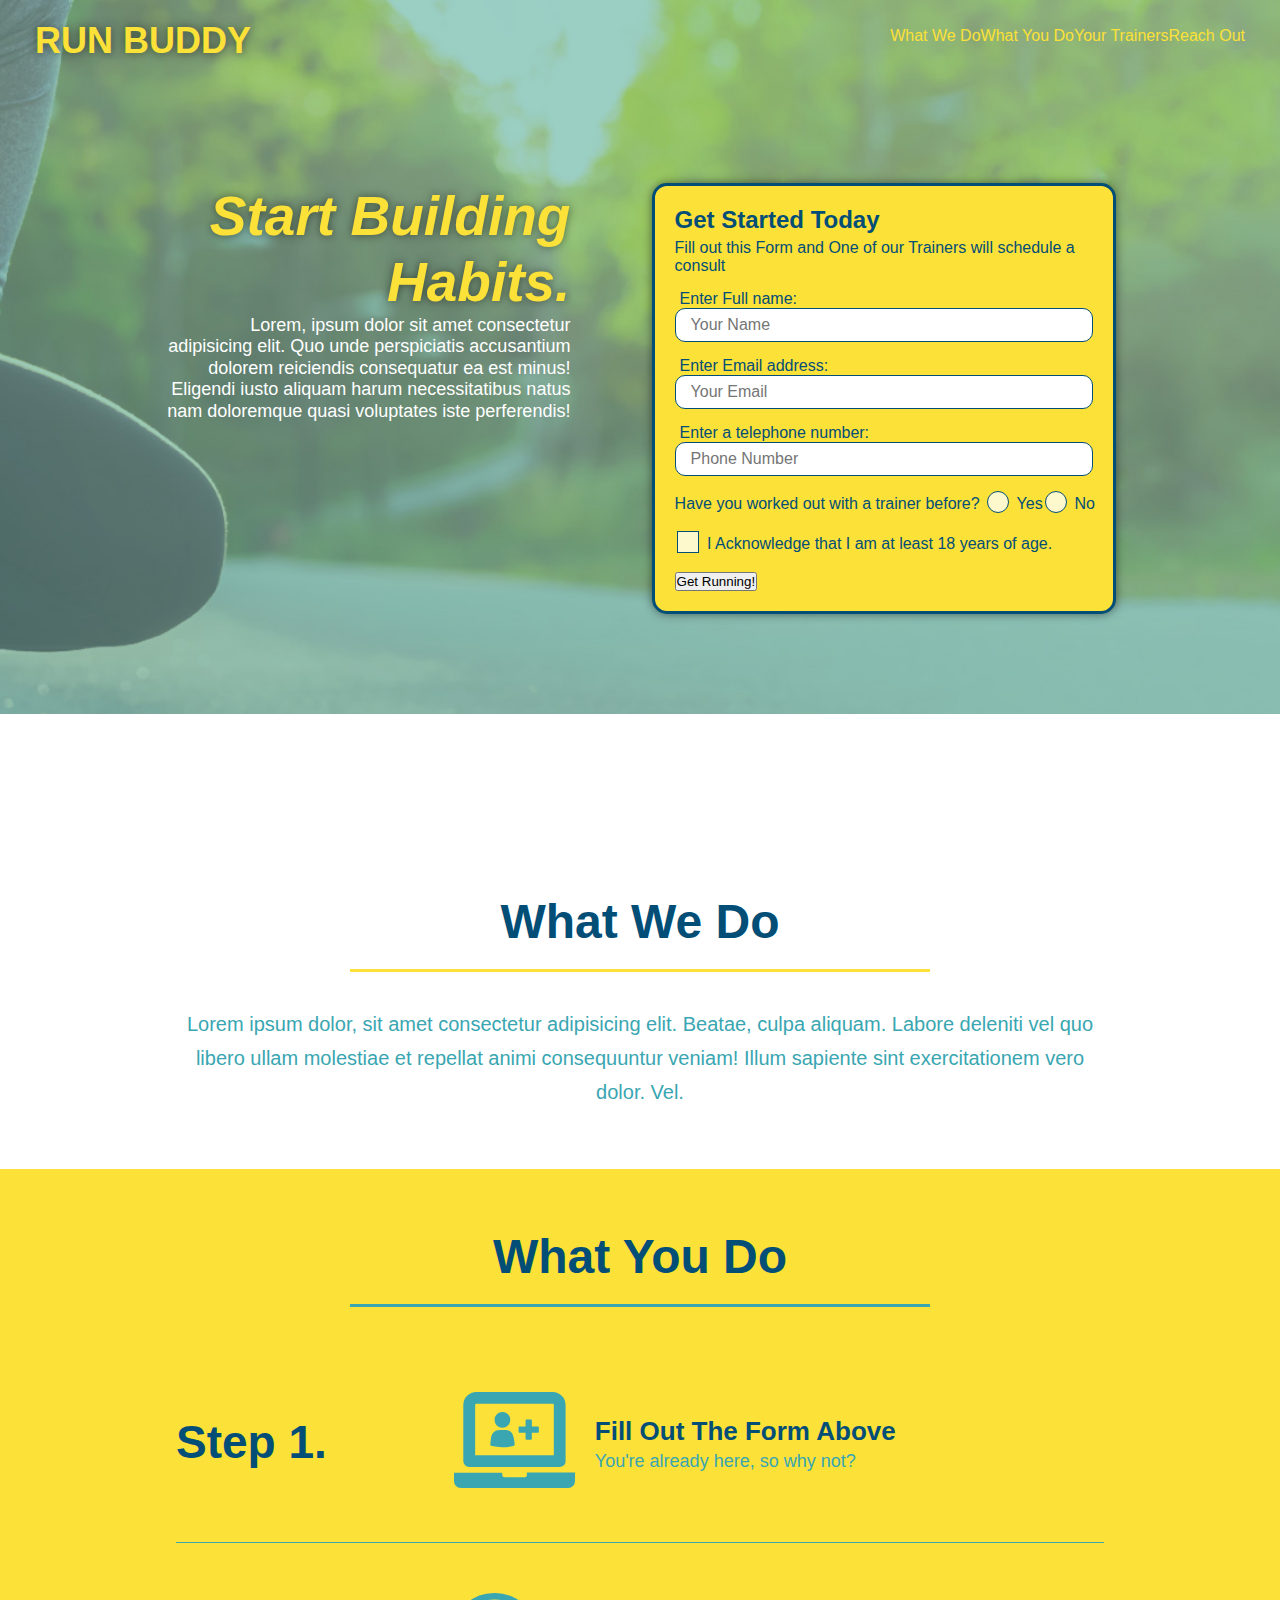
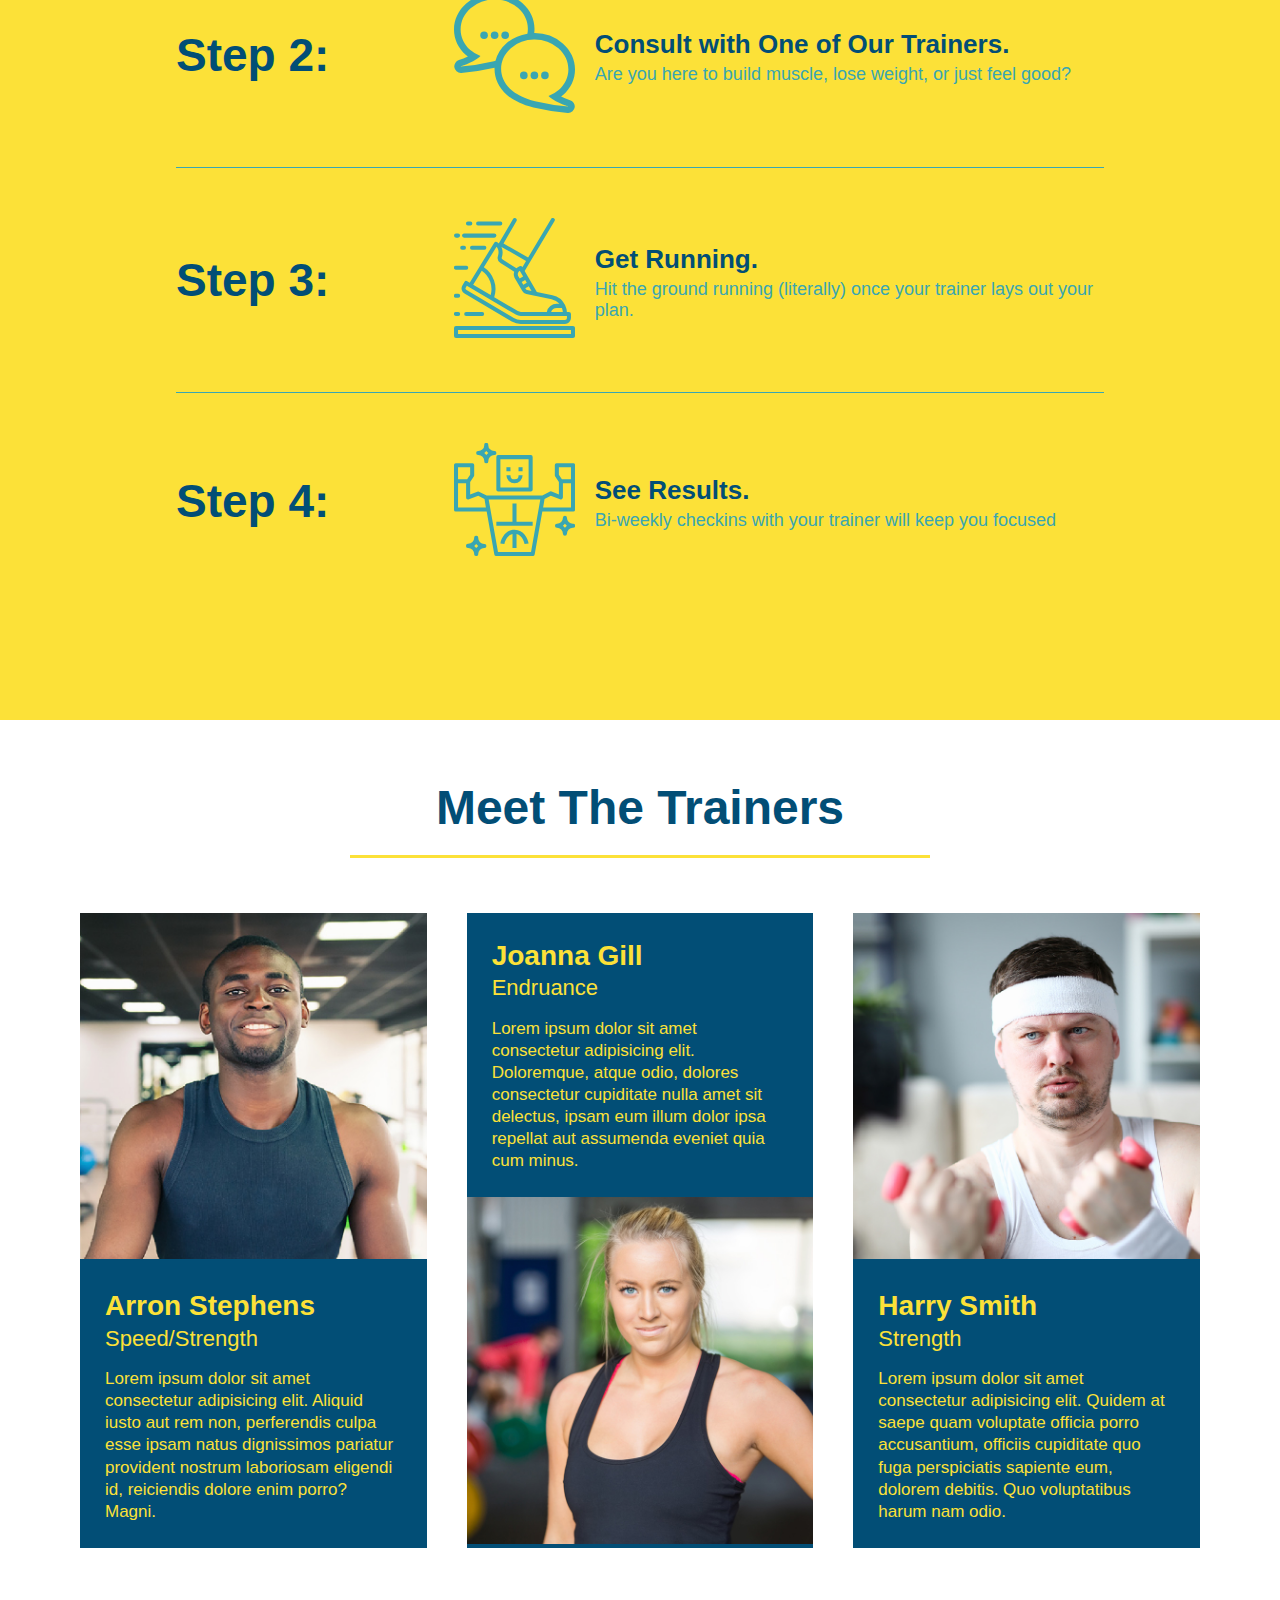
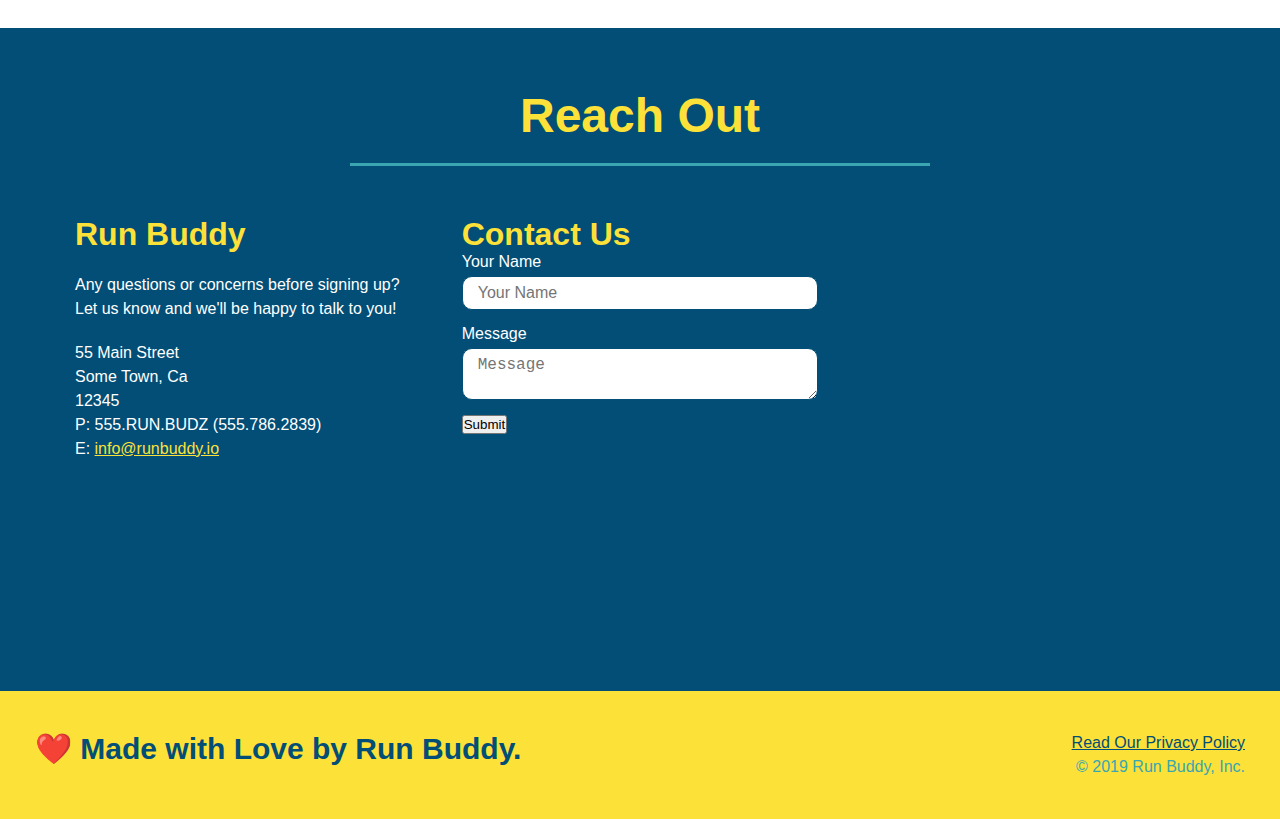
<file: index.html>
<!DOCTYPE html>
<html lang="en">
    <head>
        <meta name="viewport" content="width=device-width, initial-scale=1.0" />
        <meta charset="UTF-8" />
        <link rel="stylesheet" href="./assets/css/style.css" />
        <title>Run Buddy</title>
    </head>
    <body>
    
<!-- navigation -->
    <header>
        <h1>
            <a href="./index.html">RUN BUDDY</a>
        </h1>
        <nav>
        <!-- Unordered list element -->
            <ul>
            <!-- List item element -->
                <li>
                <!-- Anchor element -->
                    <a href="#what-we-do">What We Do</a>
                </li>
                <li>
                    <a href="#what-you-do">What You Do</a>
                </li>
                <li>
                    <a href="#your-trainers">Your Trainers</a>
                </li>
                <li>
                    <a href="#reach-out">Reach Out</a>
                </li>
            </ul>
        </nav>
    </header>

<section class="hero">
    <div class="hero-cta">
        <h2>Start Building Habits.</h2>
        <p>
            Lorem, ipsum dolor sit amet consectetur adipisicing elit. Quo unde perspiciatis accusantium dolorem reiciendis consequatur ea est minus! Eligendi iusto aliquam harum necessitatibus natus nam doloremque quasi voluptates iste perferendis!
        </p>
    </div>
    <div class="hero-form">
        <h3>Get Started Today</h3>
        <p>Fill out this Form and One of our Trainers will schedule a consult</p>
    <!-- Add Form Element -->
        <form>
            <label for="name">Enter Full name:</label>
            <input type="text" placeholder="Your Name" name="name" id="name" class="form-input" />
            <label for="email">Enter Email address:</label>
            <input type="text" placeholder="Your Email" name="email" id="email" class="form-input" />
            <label for="phone">Enter a telephone number:</label>
            <input type="text" placeholder="Phone Number" name="phone" id="phone" class="form-input" />
        <p>
            Have you worked out with a trainer before?
            <span class="radio-wrapper"> 
                <input type="radio" name="trainer-confirm" id="trainer-yes" />
                <label for="trainer-yes">Yes</label>
            </span>
            <span class="radio-wrapper">
                <input type="radio" name="trainer-confirm" id="trainer-no" />
                <label for="trainer-no">No</label>
            </span>
        </p>

        <p>
            <span class="checkbox-wrapper">
                <input type="checkbox" name="age-confirm" id="checkbox" />
                <label for="checkbox">
                    I Acknowledge that I am at least 18 years of age.
                </label>
            </span>
        </p>
            <button type="submit">
                Get Running!
            </button>
        </form>
    </div>
</section>

<!-- hero/jumbrotron -->
<section>
</section>
<!-- "what we do" section -->
<section id="what-we-do" class="intro">
<div class="flex-row">    
    <h2 class="section-title primary-border">What We Do
    </h2>
</div>
<div class="flex-row">    
    <p>
        Lorem ipsum dolor, sit amet consectetur adipisicing elit. Beatae, culpa aliquam. Labore deleniti vel quo libero ullam molestiae et repellat animi consequuntur veniam! Illum sapiente sint exercitationem vero dolor. Vel.
    </p>
</div>
</section>

<!-- "what you do" section -->
<section id="what-you-do" class="steps">
<div class="flex-row">
    <h2 class="section-title secondary-border">What You Do  
    </h2>
</div>
    <div class="step">
        <h3>Step 1.</h3>
        <div class="step-info">
            <div class="step-img">
            <img src="./assets/images/step-1.svg" alt="" />
            </div>
            <div class="step-text">
                <h4>Fill Out The Form Above</h4>
                <p>You're already here, so why not?</p>
            </div>
        </div>
    </div>

    <div class="step">
        <h3>Step 2:</h3>
        <div class="step-info">
            <div class="step-img">
            <img src="./assets/images/step-2.svg" alt="" />
            </div>
            <div class="step-text">
                <h4>Consult with One of Our Trainers.</h4>
                <p>Are you here to build muscle, lose weight, or just feel good?</p>
            </div>
        </div>
    </div>

    <div class="step">
        <h3>Step 3:</h3>
        <div class="step-info">
            <div class="step-img">    
            <img src="./assets/images/step-3.svg" alt="" />
            </div>
            <div class="step-text">
                <h4>Get Running.</h4> 
                <p>Hit the ground running (literally) once your trainer lays out your plan.</p>
            </div>    
        </div>
    </div>
    <div class="step">
        <h3>Step 4:</h3>
        <div class="step-info">
            <div class="step-img">
            <img src="./assets/images/step-4.svg" alt="" />
            </div>
            <div class="step-text">
            <h4>See Results.</h4> 
            <p>Bi-weekly checkins with your trainer will keep you focused</p>
            </div>   
        </div>
    </div>
</section>

<!-- "meet the trainers" section -->
<section id="your-trainers">
<div class="flex-row">
    <h2 class="section-title primary-border">Meet The Trainers
    </h2>
</div>

<div class="trainers">
<article class="trainer">    
    <img src="./assets/images/trainer-1.jpg" alt="arron Stephens in his workout clothes, ready to pump iron" />
    <div class="trainer-bio">
        <h3 class="trainer-name">Arron Stephens</h3>
        <h4 class="trainer-role">Speed/Strength</h4>
        <p>
            Lorem ipsum dolor sit amet consectetur adipisicing elit. Aliquid iusto aut rem non, perferendis culpa esse ipsam natus dignissimos pariatur provident nostrum laboriosam eligendi id, reiciendis dolore enim porro? Magni.
        </p>
    </div>
</article>

<!-- Second Trainer -->
<article class="trainer">
    <div class="trainer-bio">
        <h3 class="trainer-name">Joanna Gill</h3>
        <h4 class="trainer-role">Endruance</h4>
        <p>
            Lorem ipsum dolor sit amet consectetur adipisicing elit. Doloremque, atque odio, dolores consectetur cupiditate nulla amet sit delectus, ipsam eum illum dolor ipsa repellat aut assumenda eveniet quia cum minus.
        </p>
    </div>
    <img src="./assets/images/trainer-2.jpg" alt="Joanna Gill Cooling off" />
</article>

<article class="trainer">
    <img src="./assets/images/trainer-3.jpg" alt="Harry Smith wearing a headband and lifting weights" />
    <div class="trainer-bio">
        <h3>Harry Smith</h3>
        <h4>Strength</h4>
        <p>
            Lorem ipsum dolor sit amet consectetur adipisicing elit. Quidem at saepe quam voluptate officia porro accusantium, officiis cupiditate quo fuga perspiciatis sapiente eum, dolorem debitis. Quo voluptatibus harum nam odio.
        </p>
    </div>
</div>
</article>
</section>

<!-- "reach out" section -->
<section id="reach-out" class="contact">
<div class="flex-row">    
    <h2 class="section-title secondary-border">Reach Out
    </h2>
</div>
    <div class="contact-info">
        <div>
            <h3>Run Buddy</h3>
            <p>
                Any questions or concerns before signing up?
                <br />
                Let us know and we'll be happy to talk to you!
            </p>
            <address>
                55 Main Street <br/>
                Some Town, Ca <br/>
                12345 <br />
                P: 555.RUN.BUDZ (555.786.2839)<br/>
                E: <a href="mailto:info@runbuddy.io">info@runbuddy.io</a>
            </address>
        </div>

        <div class="contact-form">
            <h3>Contact Us</h3>
            <form>
                <label for="contact-name">Your Name</label>
                <input type="text" id="contact-name" placeholder="Your Name" />
                <label for="contact-message">Message</label>
                <textarea id="contact-message" placeholder="Message"></textarea>
                <button type="submit">Submit</button>
            </form>
        </div>    
            <iframe 
            src="https://www.google.com/maps/embed?pb=!1m18!1m12!1m3!1d3146.010771190791!2d-120.42504448474334!3d37.9535344797272!2m3!1f0!2f0!3f0!3m2!1i1024!2i768!4f13.1!3m3!1m2!1s0x8090c46e315aaf1b%3A0xb32d2fcd2023b726!2sMain%20St%2C%20Jamestown%2C%20CA%2095327!5e0!3m2!1sen!2sus!4v1654111112481!5m2!1sen!2sus" width="600" height="450" style="border:0;" allowfullscreen="" loading="lazy" referrerpolicy="no-referrer-when-downgrade"
            style="border:0;"
            allowfullscreen=""
            loading="lazy">
            </iframe> 
    </div>
</section>

<!-- footer -->
<footer>
    <h2>❤️ Made with Love by Run Buddy.</h2>

    <div>
        <a href="#">Read Our Privacy Policy</a><br />
        &copy; 2019 Run Buddy, Inc. 

    </div>
</footer>

    
    </body>
    
</html>
</file>
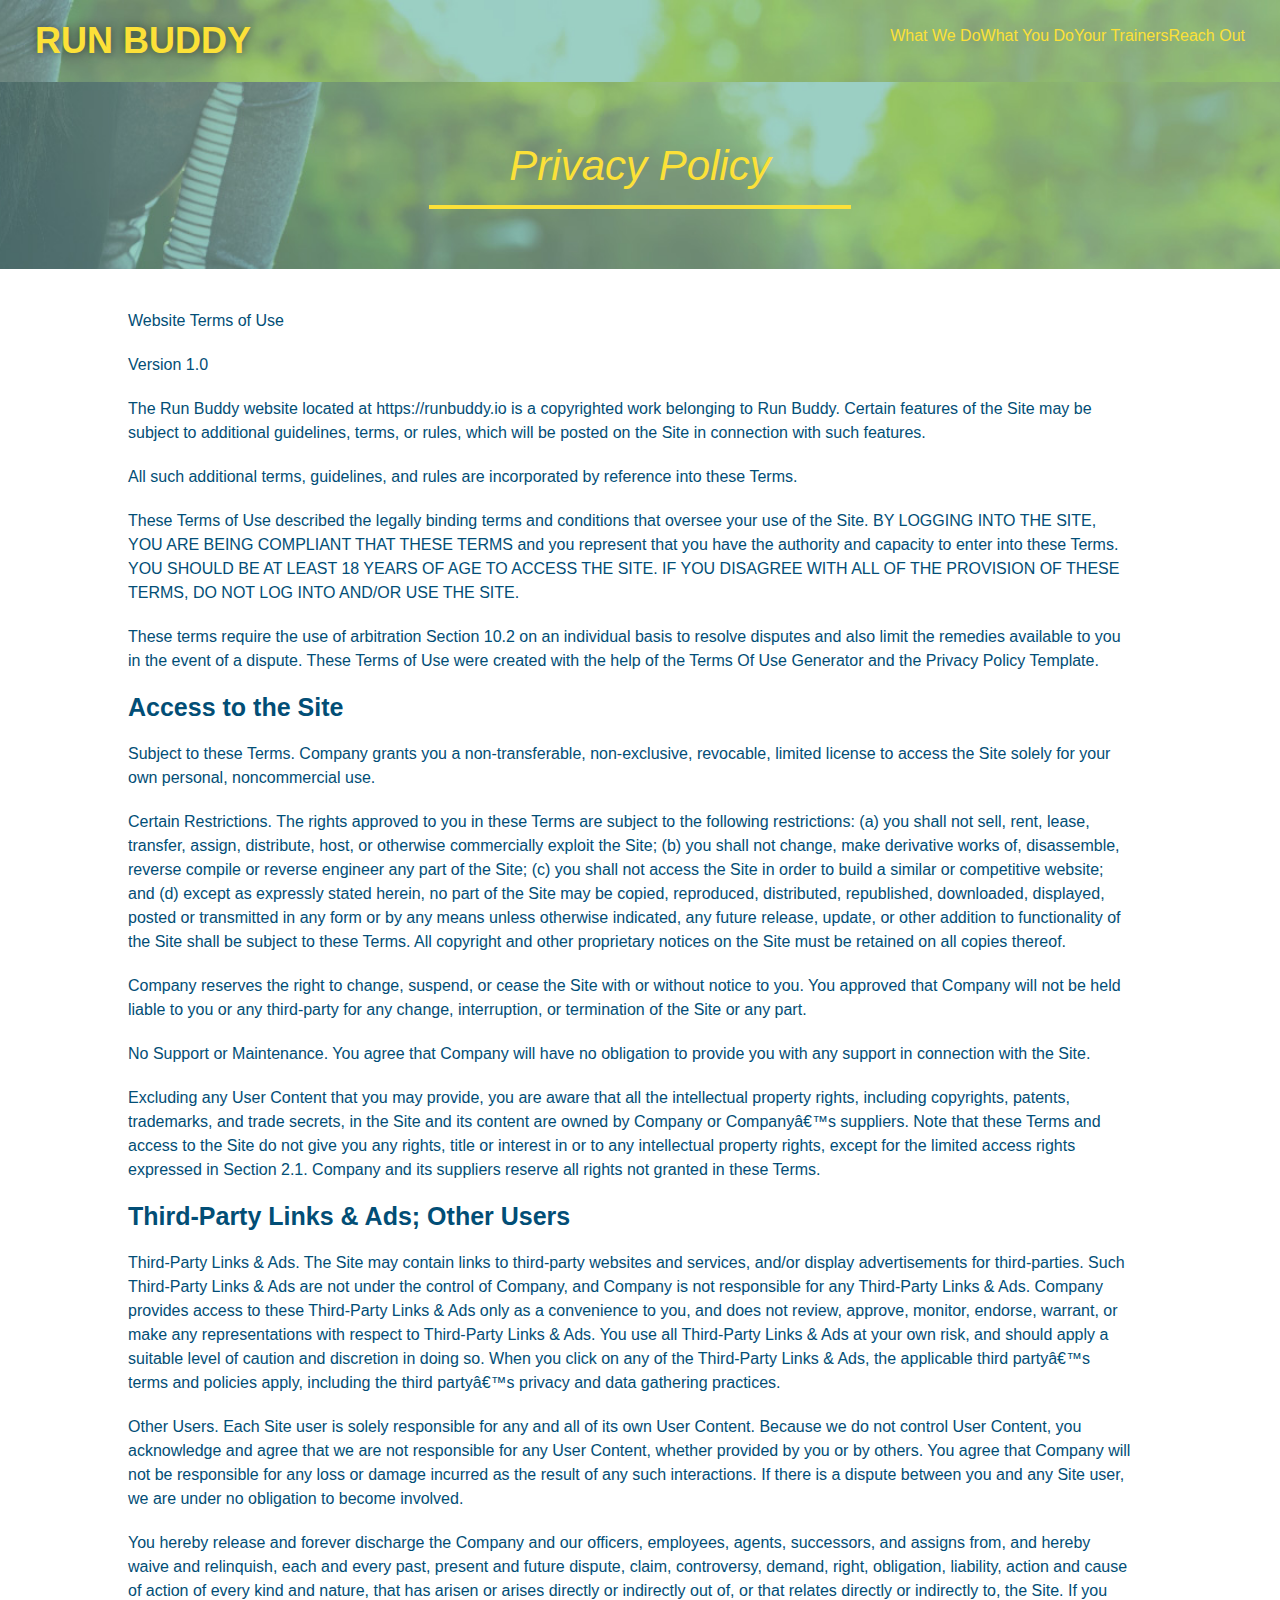
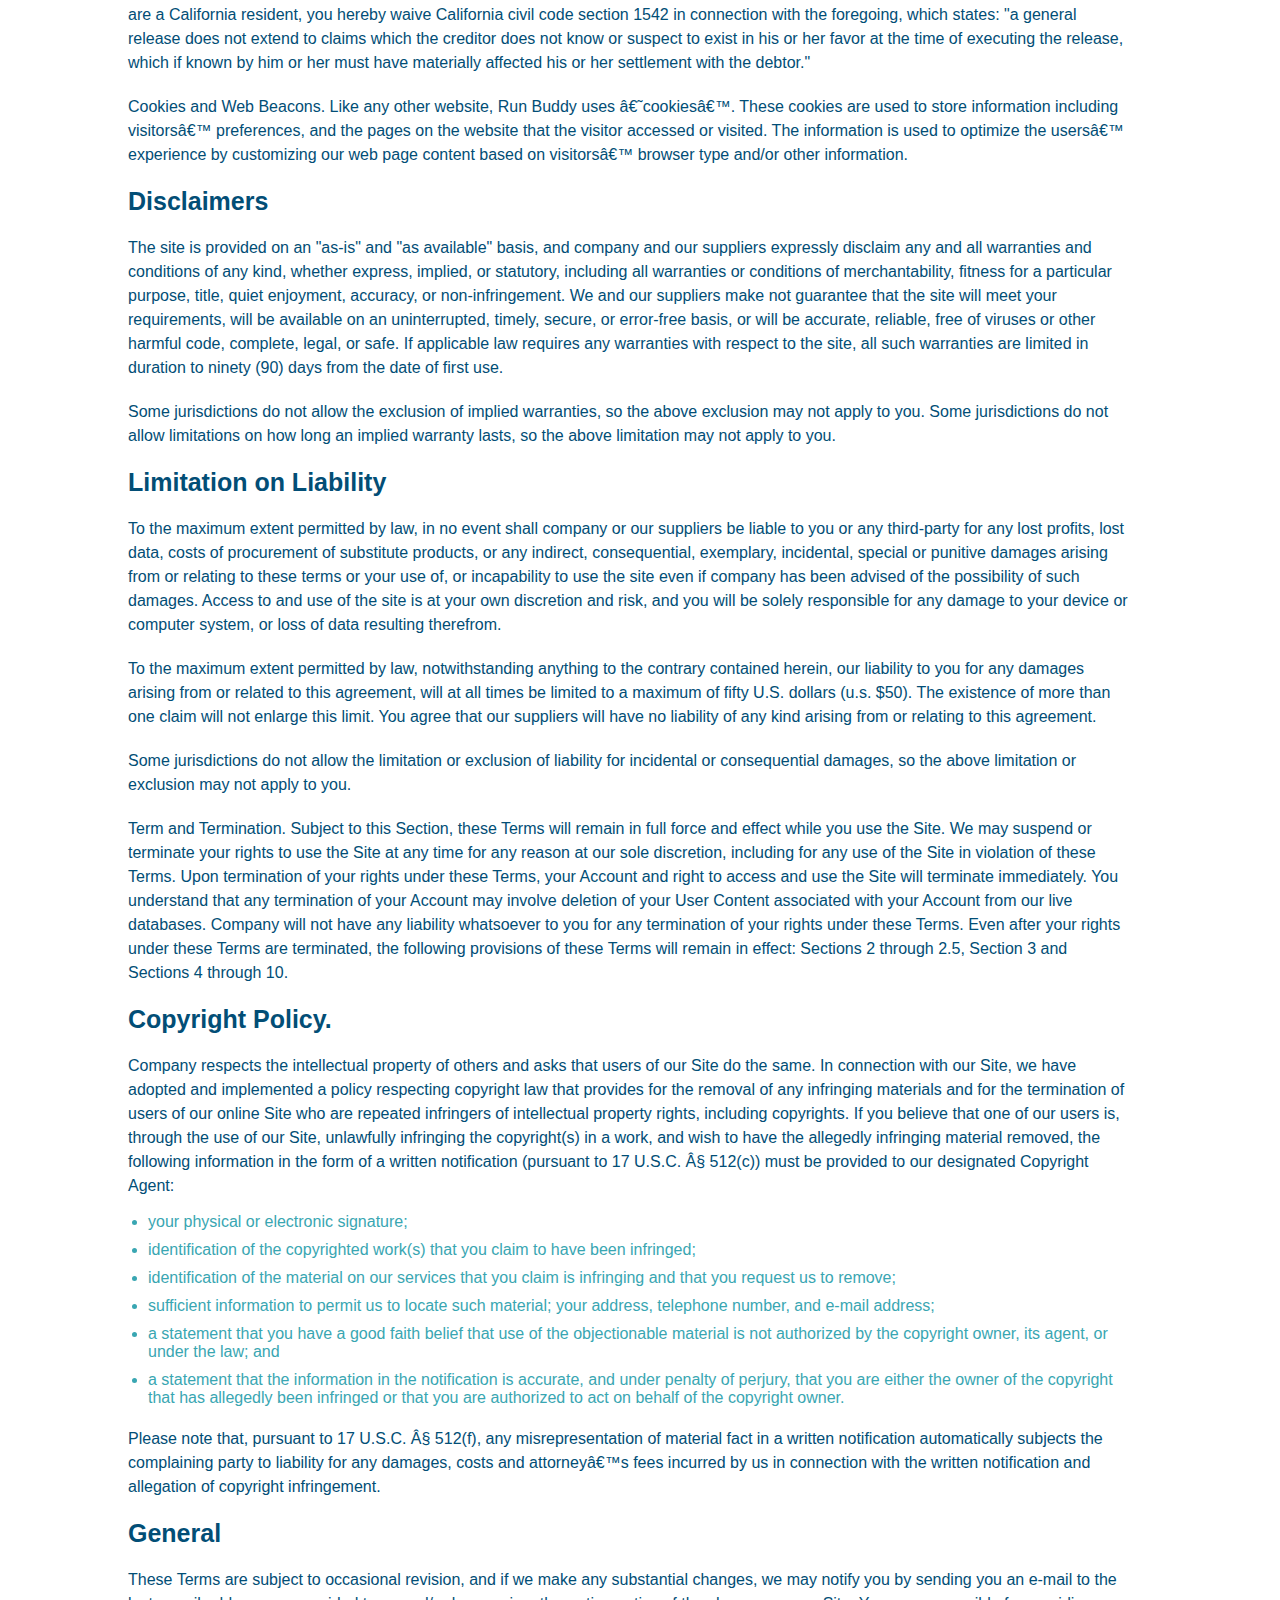
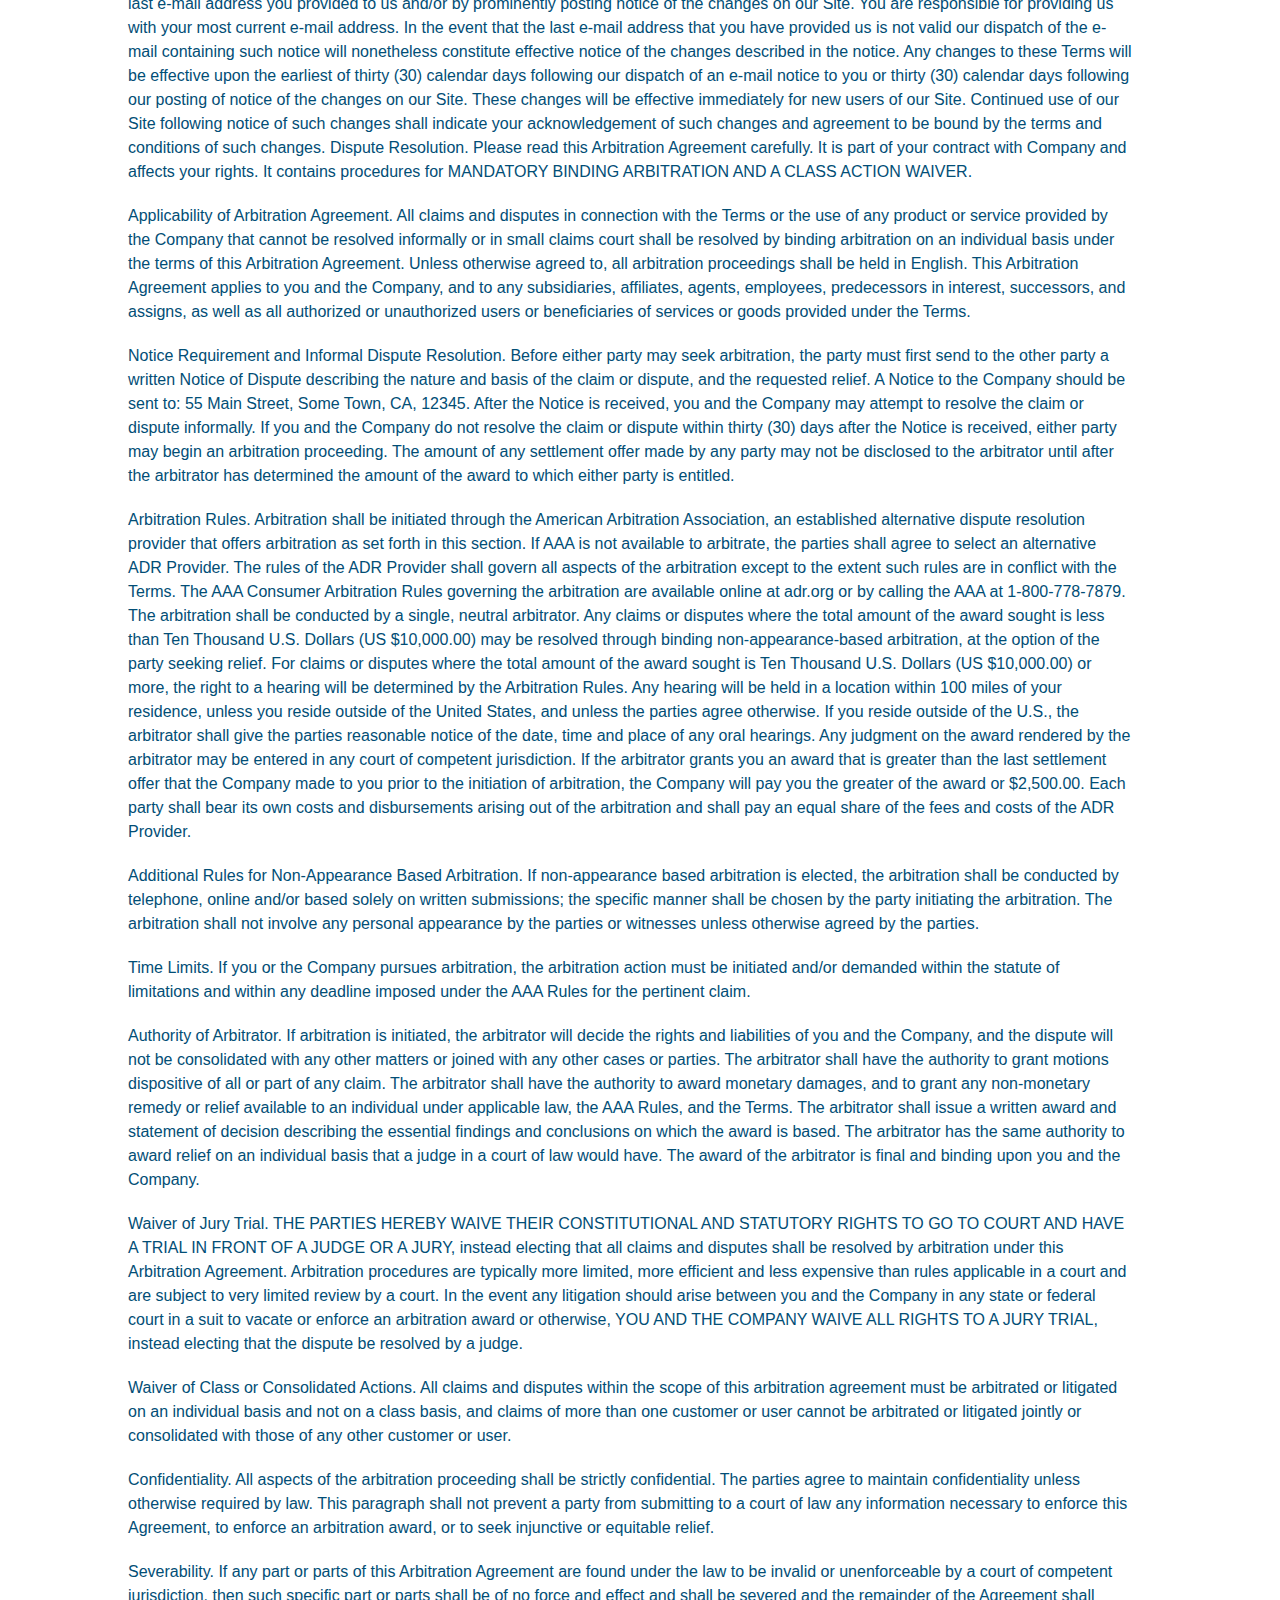
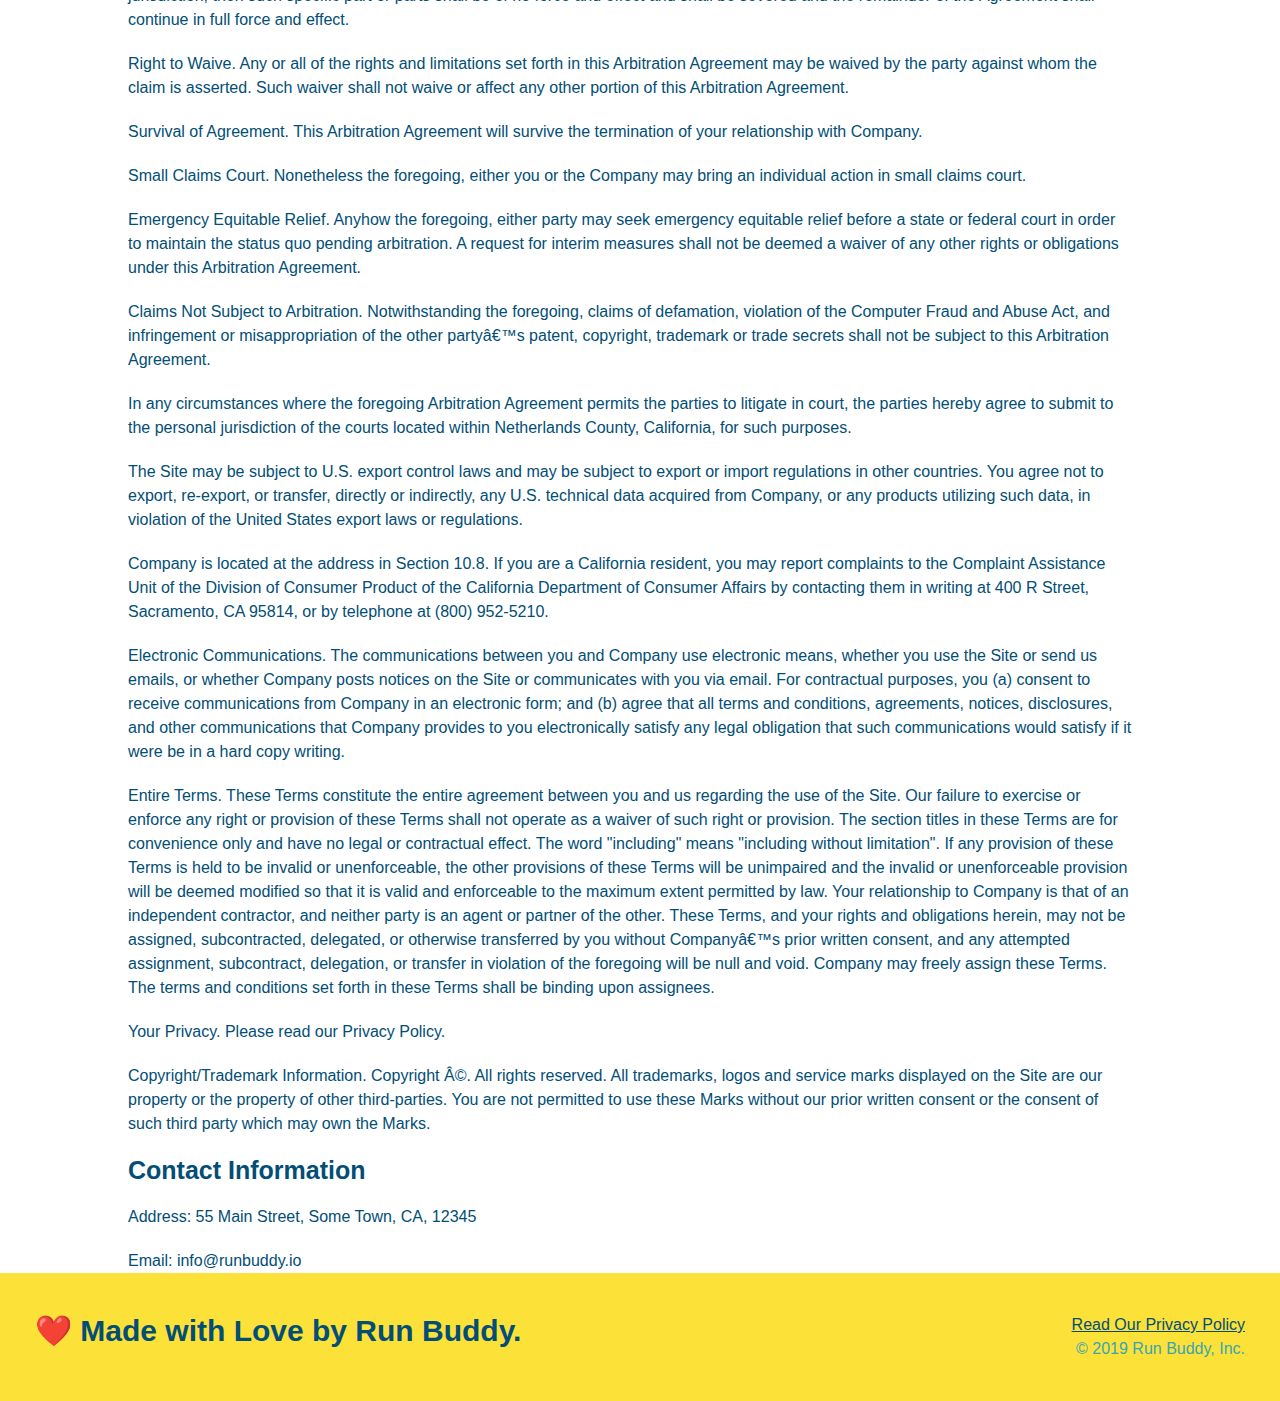
<file: privacy-policy.html>
<!DOCTYPE html>
<html lang="en">
    <head>
        <meta charset="UTF-8" />
        <title>Privacy Policy - Run Buddy</title>
        <link rel="stylesheet" href="./assets/css/style.css" />
        <link rel="stylesheet" href="./assets/css/secondary-css.css" />
    </head>
    <body>
        <header>
            <h1>
                <a href="./index.html">RUN BUDDY</a>
            </h1>
            <nav>
            <!-- Unordered list element -->
                <ul>
                <!-- List item element -->
                    <li>
                    <!-- Anchor element -->
                        <a href="./index.html#what-we-do">What We Do</a>
                    </li>
                    <li>
                        <a href="./index.html#what-you-do">What You Do</a>
                    </li>
                    <li>
                        <a href="./index.html#your-trainers">Your Trainers</a>
                    </li>
                    <li>
                        <a href="./index.html#reach-out">Reach Out</a>
                    </li>
                </ul>
            </nav>
        </header>
        <section class="hero">
            <h2 class="page-title">
                Privacy Policy
            </h2>
        </section>
        <article class="secondary-content">
            <p>
                Website Terms of Use
              </p>
        
              <p>
                Version 1.0
              </p>
        
              <p>
                The Run Buddy website located at https://runbuddy.io is a copyrighted work belonging to Run Buddy. Certain
                features of the Site may be subject to additional guidelines, terms, or rules, which will be posted on the Site
                in connection with such features.
              </p>
        
              <p>
                All such additional terms, guidelines, and rules are incorporated by reference into these Terms.
              </p>
        
              <p>
                These Terms of Use described the legally binding terms and conditions that oversee your use of the Site. BY
                LOGGING INTO THE SITE, YOU ARE BEING COMPLIANT THAT THESE TERMS and you represent that you have the authority
                and capacity to enter into these Terms. YOU SHOULD BE AT LEAST 18 YEARS OF AGE TO ACCESS THE SITE. IF YOU
                DISAGREE WITH ALL OF THE PROVISION OF THESE TERMS, DO NOT LOG INTO AND/OR USE THE SITE.
              </p>
        
              <p>
                These terms require the use of arbitration Section 10.2 on an individual basis to resolve disputes and also
                limit the remedies available to you in the event of a dispute. These Terms of Use were created with the help of
                the Terms Of Use Generator and the Privacy Policy Template.
              </p>
        
              <h3>
                Access to the Site
              </h3>
        
              <p>
                Subject to these Terms. Company grants you a non-transferable, non-exclusive, revocable, limited license to
                access the Site solely for your own personal, noncommercial use.
              </p>
        
              <p>
                Certain Restrictions. The rights approved to you in these Terms are subject to the following restrictions: (a)
                you shall not sell, rent, lease, transfer, assign, distribute, host, or otherwise commercially exploit the Site;
                (b) you shall not change, make derivative works of, disassemble, reverse compile or reverse engineer any part of
                the Site; (c) you shall not access the Site in order to build a similar or competitive website; and (d) except
                as expressly stated herein, no part of the Site may be copied, reproduced, distributed, republished, downloaded,
                displayed, posted or transmitted in any form or by any means unless otherwise indicated, any future release,
                update, or other addition to functionality of the Site shall be subject to these Terms. All copyright and other
                proprietary notices on the Site must be retained on all copies thereof.
              </p>
        
              <p>
                Company reserves the right to change, suspend, or cease the Site with or without notice to you. You approved
                that Company will not be held liable to you or any third-party for any change, interruption, or termination of
                the Site or any part.
              </p>
        
              <p>
                No Support or Maintenance. You agree that Company will have no obligation to provide you with any support in
                connection with the Site.
              </p>
        
              <p>
                Excluding any User Content that you may provide, you are aware that all the intellectual property rights,
                including copyrights, patents, trademarks, and trade secrets, in the Site and its content are owned by Company
                or Companyâ€™s suppliers. Note that these Terms and access to the Site do not give you any rights, title or
                interest in or to any intellectual property rights, except for the limited access rights expressed in Section
                2.1. Company and its suppliers reserve all rights not granted in these Terms.
              </p>
        
              <h3>
                Third-Party Links & Ads; Other Users
              </h3>
        
              <p>
                Third-Party Links & Ads. The Site may contain links to third-party websites and services, and/or display
                advertisements for third-parties. Such Third-Party Links & Ads are not under the control of Company, and Company
                is not responsible for any Third-Party Links & Ads. Company provides access to these Third-Party Links & Ads
                only as a convenience to you, and does not review, approve, monitor, endorse, warrant, or make any
                representations with respect to Third-Party Links & Ads. You use all Third-Party Links & Ads at your own risk,
                and should apply a suitable level of caution and discretion in doing so. When you click on any of the
                Third-Party Links & Ads, the applicable third partyâ€™s terms and policies apply, including the third partyâ€™s
                privacy and data gathering practices.
              </p>
        
              <p>
                Other Users. Each Site user is solely responsible for any and all of its own User Content. Because we do not
                control User Content, you acknowledge and agree that we are not responsible for any User Content, whether
                provided by you or by others. You agree that Company will not be responsible for any loss or damage incurred as
                the result of any such interactions. If there is a dispute between you and any Site user, we are under no
                obligation to become involved.
              </p>
        
              <p>
                You hereby release and forever discharge the Company and our officers, employees, agents, successors, and
                assigns from, and hereby waive and relinquish, each and every past, present and future dispute, claim,
                controversy, demand, right, obligation, liability, action and cause of action of every kind and nature, that has
                arisen or arises directly or indirectly out of, or that relates directly or indirectly to, the Site. If you are
                a California resident, you hereby waive California civil code section 1542 in connection with the foregoing,
                which states: "a general release does not extend to claims which the creditor does not know or suspect to exist
                in his or her favor at the time of executing the release, which if known by him or her must have materially
                affected his or her settlement with the debtor."
              </p>
        
              <p>
                Cookies and Web Beacons. Like any other website, Run Buddy uses â€˜cookiesâ€™. These cookies are used to store
                information including visitorsâ€™ preferences, and the pages on the website that the visitor accessed or visited.
                The information is used to optimize the usersâ€™ experience by customizing our web page content based on visitorsâ€™
                browser type and/or other information.
              </p>
        
              <h3>
                Disclaimers
              </h3>
        
              <p>
                The site is provided on an "as-is" and "as available" basis, and company and our suppliers expressly disclaim
                any and all warranties and conditions of any kind, whether express, implied, or statutory, including all
                warranties or conditions of merchantability, fitness for a particular purpose, title, quiet enjoyment, accuracy,
                or non-infringement. We and our suppliers make not guarantee that the site will meet your requirements, will be
                available on an uninterrupted, timely, secure, or error-free basis, or will be accurate, reliable, free of
                viruses or other harmful code, complete, legal, or safe. If applicable law requires any warranties with respect
                to the site, all such warranties are limited in duration to ninety (90) days from the date of first use.
              </p>
        
              <p>
                Some jurisdictions do not allow the exclusion of implied warranties, so the above exclusion may not apply to
                you. Some jurisdictions do not allow limitations on how long an implied warranty lasts, so the above limitation
                may not apply to you.
              </p>
        
              <h3>
                Limitation on Liability
              </h3>
        
              <p>
                To the maximum extent permitted by law, in no event shall company or our suppliers be liable to you or any
                third-party for any lost profits, lost data, costs of procurement of substitute products, or any indirect,
                consequential, exemplary, incidental, special or punitive damages arising from or relating to these terms or
                your use of, or incapability to use the site even if company has been advised of the possibility of such
                damages. Access to and use of the site is at your own discretion and risk, and you will be solely responsible
                for any damage to your device or computer system, or loss of data resulting therefrom.
              </p>
        
              <p>
                To the maximum extent permitted by law, notwithstanding anything to the contrary contained herein, our liability
                to you for any damages arising from or related to this agreement, will at all times be limited to a maximum of
                fifty U.S. dollars (u.s. $50). The existence of more than one claim will not enlarge this limit. You agree that
                our suppliers will have no liability of any kind arising from or relating to this agreement.
              </p>
        
              <p>
                Some jurisdictions do not allow the limitation or exclusion of liability for incidental or consequential
                damages, so the above limitation or exclusion may not apply to you.
              </p>
        
              <p>
                Term and Termination. Subject to this Section, these Terms will remain in full force and effect while you use
                the Site. We may suspend or terminate your rights to use the Site at any time for any reason at our sole
                discretion, including for any use of the Site in violation of these Terms. Upon termination of your rights under
                these Terms, your Account and right to access and use the Site will terminate immediately. You understand that
                any termination of your Account may involve deletion of your User Content associated with your Account from our
                live databases. Company will not have any liability whatsoever to you for any termination of your rights under
                these Terms. Even after your rights under these Terms are terminated, the following provisions of these Terms
                will remain in effect: Sections 2 through 2.5, Section 3 and Sections 4 through 10.
              </p>
        
              <h3>
                Copyright Policy.
              </h3>
        
              <p>
                Company respects the intellectual property of others and asks that users of our Site do the same. In connection
                with our Site, we have adopted and implemented a policy respecting copyright law that provides for the removal
                of any infringing materials and for the termination of users of our online Site who are repeated infringers of
                intellectual property rights, including copyrights. If you believe that one of our users is, through the use of
                our Site, unlawfully infringing the copyright(s) in a work, and wish to have the allegedly infringing material
                removed, the following information in the form of a written notification (pursuant to 17 U.S.C. Â§ 512(c)) must
                be provided to our designated Copyright Agent:
              </p>
        
              <ul>
                <li>
                  your physical or electronic signature;
                </li>
                <li>
                  identification of the copyrighted work(s) that you claim to have been infringed;
                </li>
                <li>
                  identification of the material on our services that you claim is infringing and that you request us to remove;
                </li>
                <li>
                  sufficient information to permit us to locate such material; your address, telephone number, and e-mail
                  address;
                </li>
                <li>
                  a statement that you have a good faith belief that use of the objectionable material is not authorized by the
                  copyright owner, its agent, or under the law; and
                </li>
                <li>
                  a statement that the information in the notification is accurate, and under penalty of perjury, that you are
                  either the owner of the copyright that has allegedly been infringed or that you are authorized to act on
                  behalf of the copyright owner.
                </li>
              </ul>
        
              <p>
                Please note that, pursuant to 17 U.S.C. Â§ 512(f), any misrepresentation of material fact in a written
                notification automatically subjects the complaining party to liability for any damages, costs and attorneyâ€™s
                fees incurred by us in connection with the written notification and allegation of copyright infringement.
              </p>
        
              <h3>
                General
              </h3>
        
              <p>
                These Terms are subject to occasional revision, and if we make any substantial changes, we may notify you by
                sending you an e-mail to the last e-mail address you provided to us and/or by prominently posting notice of the
                changes on our Site. You are responsible for providing us with your most current e-mail address. In the event
                that the last e-mail address that you have provided us is not valid our dispatch of the e-mail containing such
                notice will nonetheless constitute effective notice of the changes described in the notice. Any changes to these
                Terms will be effective upon the earliest of thirty (30) calendar days following our dispatch of an e-mail
                notice to you or thirty (30) calendar days following our posting of notice of the changes on our Site. These
                changes will be effective immediately for new users of our Site. Continued use of our Site following notice of
                such changes shall indicate your acknowledgement of such changes and agreement to be bound by the terms and
                conditions of such changes. Dispute Resolution. Please read this Arbitration Agreement carefully. It is part of
                your contract with Company and affects your rights. It contains procedures for MANDATORY BINDING ARBITRATION AND
                A CLASS ACTION WAIVER.
              </p>
        
              <p>
                Applicability of Arbitration Agreement. All claims and disputes in connection with the Terms or the use of any
                product or service provided by the Company that cannot be resolved informally or in small claims court shall be
                resolved by binding arbitration on an individual basis under the terms of this Arbitration Agreement. Unless
                otherwise agreed to, all arbitration proceedings shall be held in English. This Arbitration Agreement applies to
                you and the Company, and to any subsidiaries, affiliates, agents, employees, predecessors in interest,
                successors, and assigns, as well as all authorized or unauthorized users or beneficiaries of services or goods
                provided under the Terms.
              </p>
        
              <p>
                Notice Requirement and Informal Dispute Resolution. Before either party may seek arbitration, the party must
                first send to the other party a written Notice of Dispute describing the nature and basis of the claim or
                dispute, and the requested relief. A Notice to the Company should be sent to: 55 Main Street, Some Town, CA,
                12345. After the Notice is received, you and the Company may attempt to resolve the claim or dispute informally.
                If you and the Company do not resolve the claim or dispute within thirty (30) days after the Notice is received,
                either party may begin an arbitration proceeding. The amount of any settlement offer made by any party may not
                be disclosed to the arbitrator until after the arbitrator has determined the amount of the award to which either
                party is entitled.
              </p>
        
              <p>
                Arbitration Rules. Arbitration shall be initiated through the American Arbitration Association, an established
                alternative dispute resolution provider that offers arbitration as set forth in this section. If AAA is not
                available to arbitrate, the parties shall agree to select an alternative ADR Provider. The rules of the ADR
                Provider shall govern all aspects of the arbitration except to the extent such rules are in conflict with the
                Terms. The AAA Consumer Arbitration Rules governing the arbitration are available online at adr.org or by
                calling the AAA at 1-800-778-7879. The arbitration shall be conducted by a single, neutral arbitrator. Any
                claims or disputes where the total amount of the award sought is less than Ten Thousand U.S. Dollars (US
                $10,000.00) may be resolved through binding non-appearance-based arbitration, at the option of the party seeking
                relief. For claims or disputes where the total amount of the award sought is Ten Thousand U.S. Dollars (US
                $10,000.00) or more, the right to a hearing will be determined by the Arbitration Rules. Any hearing will be
                held in a location within 100 miles of your residence, unless you reside outside of the United States, and
                unless the parties agree otherwise. If you reside outside of the U.S., the arbitrator shall give the parties
                reasonable notice of the date, time and place of any oral hearings. Any judgment on the award rendered by the
                arbitrator may be entered in any court of competent jurisdiction. If the arbitrator grants you an award that is
                greater than the last settlement offer that the Company made to you prior to the initiation of arbitration, the
                Company will pay you the greater of the award or $2,500.00. Each party shall bear its own costs and
                disbursements arising out of the arbitration and shall pay an equal share of the fees and costs of the ADR
                Provider.
              </p>
        
              <p>
                Additional Rules for Non-Appearance Based Arbitration. If non-appearance based arbitration is elected, the
                arbitration shall be conducted by telephone, online and/or based solely on written submissions; the specific
                manner shall be chosen by the party initiating the arbitration. The arbitration shall not involve any personal
                appearance by the parties or witnesses unless otherwise agreed by the parties.
              </p>
        
              <p>
                Time Limits. If you or the Company pursues arbitration, the arbitration action must be initiated and/or demanded
                within the statute of limitations and within any deadline imposed under the AAA Rules for the pertinent claim.
              </p>
        
              <p>
                Authority of Arbitrator. If arbitration is initiated, the arbitrator will decide the rights and liabilities of
                you and the Company, and the dispute will not be consolidated with any other matters or joined with any other
                cases or parties. The arbitrator shall have the authority to grant motions dispositive of all or part of any
                claim. The arbitrator shall have the authority to award monetary damages, and to grant any non-monetary remedy
                or relief available to an individual under applicable law, the AAA Rules, and the Terms. The arbitrator shall
                issue a written award and statement of decision describing the essential findings and conclusions on which the
                award is based. The arbitrator has the same authority to award relief on an individual basis that a judge in a
                court of law would have. The award of the arbitrator is final and binding upon you and the Company.
              </p>
        
              <p>
                Waiver of Jury Trial. THE PARTIES HEREBY WAIVE THEIR CONSTITUTIONAL AND STATUTORY RIGHTS TO GO TO COURT AND HAVE
                A TRIAL IN FRONT OF A JUDGE OR A JURY, instead electing that all claims and disputes shall be resolved by
                arbitration under this Arbitration Agreement. Arbitration procedures are typically more limited, more efficient
                and less expensive than rules applicable in a court and are subject to very limited review by a court. In the
                event any litigation should arise between you and the Company in any state or federal court in a suit to vacate
                or enforce an arbitration award or otherwise, YOU AND THE COMPANY WAIVE ALL RIGHTS TO A JURY TRIAL, instead
                electing that the dispute be resolved by a judge.
              </p>
        
              <p>
                Waiver of Class or Consolidated Actions. All claims and disputes within the scope of this arbitration agreement
                must be arbitrated or litigated on an individual basis and not on a class basis, and claims of more than one
                customer or user cannot be arbitrated or litigated jointly or consolidated with those of any other customer or
                user.
              </p>
        
              <p>
                Confidentiality. All aspects of the arbitration proceeding shall be strictly confidential. The parties agree to
                maintain confidentiality unless otherwise required by law. This paragraph shall not prevent a party from
                submitting to a court of law any information necessary to enforce this Agreement, to enforce an arbitration
                award, or to seek injunctive or equitable relief.
              </p>
        
              <p>
                Severability. If any part or parts of this Arbitration Agreement are found under the law to be invalid or
                unenforceable by a court of competent jurisdiction, then such specific part or parts shall be of no force and
                effect and shall be severed and the remainder of the Agreement shall continue in full force and effect.
              </p>
        
              <p>
                Right to Waive. Any or all of the rights and limitations set forth in this Arbitration Agreement may be waived
                by the party against whom the claim is asserted. Such waiver shall not waive or affect any other portion of this
                Arbitration Agreement.
              </p>
        
              <p>
                Survival of Agreement. This Arbitration Agreement will survive the termination of your relationship with
                Company.
              </p>
        
              <p>
                Small Claims Court. Nonetheless the foregoing, either you or the Company may bring an individual action in small
                claims court.
              </p>
        
              <p>
                Emergency Equitable Relief. Anyhow the foregoing, either party may seek emergency equitable relief before a
                state or federal court in order to maintain the status quo pending arbitration. A request for interim measures
                shall not be deemed a waiver of any other rights or obligations under this Arbitration Agreement.
              </p>
        
              <p>
                Claims Not Subject to Arbitration. Notwithstanding the foregoing, claims of defamation, violation of the
                Computer Fraud and Abuse Act, and infringement or misappropriation of the other partyâ€™s patent, copyright,
                trademark or trade secrets shall not be subject to this Arbitration Agreement.
              </p>
        
              <p>
                In any circumstances where the foregoing Arbitration Agreement permits the parties to litigate in court, the
                parties hereby agree to submit to the personal jurisdiction of the courts located within Netherlands County,
                California, for such purposes.
              </p>
        
              <p>
                The Site may be subject to U.S. export control laws and may be subject to export or import regulations in other
                countries. You agree not to export, re-export, or transfer, directly or indirectly, any U.S. technical data
                acquired from Company, or any products utilizing such data, in violation of the United States export laws or
                regulations.
              </p>
        
              <p>
                Company is located at the address in Section 10.8. If you are a California resident, you may report complaints
                to the Complaint Assistance Unit of the Division of Consumer Product of the California Department of Consumer
                Affairs by contacting them in writing at 400 R Street, Sacramento, CA 95814, or by telephone at (800) 952-5210.
              </p>
        
              <p>
                Electronic Communications. The communications between you and Company use electronic means, whether you use the
                Site or send us emails, or whether Company posts notices on the Site or communicates with you via email. For
                contractual purposes, you (a) consent to receive communications from Company in an electronic form; and (b)
                agree that all terms and conditions, agreements, notices, disclosures, and other communications that Company
                provides to you electronically satisfy any legal obligation that such communications would satisfy if it were be
                in a hard copy writing.
              </p>
        
              <p>
                Entire Terms. These Terms constitute the entire agreement between you and us regarding the use of the Site. Our
                failure to exercise or enforce any right or provision of these Terms shall not operate as a waiver of such right
                or provision. The section titles in these Terms are for convenience only and have no legal or contractual
                effect. The word "including" means "including without limitation". If any provision of these Terms is held to be
                invalid or unenforceable, the other provisions of these Terms will be unimpaired and the invalid or
                unenforceable provision will be deemed modified so that it is valid and enforceable to the maximum extent
                permitted by law. Your relationship to Company is that of an independent contractor, and neither party is an
                agent or partner of the other. These Terms, and your rights and obligations herein, may not be assigned,
                subcontracted, delegated, or otherwise transferred by you without Companyâ€™s prior written consent, and any
                attempted assignment, subcontract, delegation, or transfer in violation of the foregoing will be null and void.
                Company may freely assign these Terms. The terms and conditions set forth in these Terms shall be binding upon
                assignees.
              </p>
        
              <p>
                Your Privacy. Please read our Privacy Policy.
              </p>
        
              <p>
                Copyright/Trademark Information. Copyright Â©. All rights reserved. All trademarks, logos and service marks
                displayed on the Site are our property or the property of other third-parties. You are not permitted to use
                these Marks without our prior written consent or the consent of such third party which may own the Marks.
              </p>
        
              <h3>
                Contact Information
              </h3>
        
              <p>
                Address: 55 Main Street, Some Town, CA, 12345
              </p>
        
              <p>
                Email: info@runbuddy.io
              </p>
        </article>
        <footer>
            <h2>❤️ Made with Love by Run Buddy.</h2>
        
            <div>
                <a href="#">Read Our Privacy Policy</a><br />
                &copy; 2019 Run Buddy, Inc.
        
            </div>
        </footer>
    </body>
</html>
</file>
<file: assets/css/style.css>
:root {
    --primary-color: #fce138;
    --secondary-color: #024e76;
    --tertiary-color: #39a6b2;
}


* {
  box-sizing: border-box;
  margin: 0;
  padding: 0;
}

body {
  color: var(--tertiary-color);
  font-family: Helvetica, Arial, sans-serif;
}

.form-input:focus {
  background-color: rgba(255,255,255,1);
  outline: none;
}

.checkbox-wrapper input, .radio-wrapper input {
    opacity: 0;
}

.checkbox-wrapper label, .radio-wrapper label {
    position: relative;
    left: 10px;
    margin: 10px;
    line-height: 1.6;
}

.checkbox-wrapper label::before, .radio-wrapper label::before {
    content: "";
    height: 20px;
    width: 20px;
    background: rgba(255,255,255,0.75);
    border: 1px solid var(--secondary-color);
    position: absolute;
    top: -4px;
    left: -30px;

}

.radio-wrapper label::before {
    border-radius: 50%;
}

.radio-wrapper label::after {
    content: "";
    width: 20px;
    height: 20px;
    border-radius: 50%;
    background: var(--secondary-color);
    position: absolute;
    left: -29px;
    top: -3px;
    background-image: radial-gradient(circle, var(--tertiary-color), var(--secondary-color));
  }
  
  .checkbox-wrapper label::after {
    content: "";
    height: 6px;
    width: 14px;
    border-left: 2px solid var(--secondary-color);
    border-bottom: 2px solid var(--secondary-color);
    position: absolute;
    left: -26px;
    top: 1px;
    transform: rotate(-58deg);
  }

  .checkbox-wrapper input + label::after, 
.radio-wrapper input + label::after {
  content: none;
}

.checkbox-wrapper input:checked + label::after, 
.radio-wrapper input:checked + label::after {
  content: "";
}


/* HEADER / NAV BAR STYLES START */

header {
  padding: 20px 35px;
  background-color: var(--tertiary-color);
  display: flex;
  justify-content: space-between;
  flex-wrap: wrap;
  position: -webkit-sticky;
  position: sticky;
  top: 0;
  background-image: url('../images/hero-bg.jpg');
  background-size: cover;
  background-position: 80%;
  background-attachment: fixed;
  z-index: 9999;
}

header h1 {
  font-weight: bold;
  margin: 0;
  font-size: 36px;
  color: var(--primary-color);
  text-shadow: 0 0 10px rgba(0,0,0,0.5);
}

header a {
  text-decoration: none;
  color: var(--primary-color);
}

header nav {
  margin: 7px 0;
}

header nav ul {
  display: flex;
  flex-wrap: wrap;
  justify-content: space-between;
  align-items: center;
  list-style: none;
}

header nav ul li a:hover {
  background: var(--primary-color);
  color: var(--secondary-color);
  border-radius: 150x;
  text-shadow: none;
  padding: 10px 15px;
  font-weight: lighter;
  font-size: 1.55vw;
  text-shadow: 0 0 10px rgba(0,0,0,0.5);
}

/* HEADER / NAVBAR STYLES END */



/* FOOTER STYLES START */
footer {
  background: var(--primary-color);
  padding: 40px 35px;
  display: flex;
  justify-content: space-between;
  flex-wrap: wrap;
  width: 100%;
}

footer h2 {
  color: var(--secondary-color);
  font-size: 30px;
  margin: 0;
}

footer div {
  line-height: 1.5;
  text-align: right;
}

footer a {
  color: var(--secondary-color);
}
/* END FOOTER STYLES */

/* STYLE ALL SECTION TAGS */
section {
  padding: 60px;
}

/* HERO STYLES START */
.hero {
  background-image: url('../images/hero-bg.jpg');
  background-size: cover;
  background-attachment: fixed;
  background-position: 80%;
  display: flex;
  justify-content: center;
  flex-wrap: wrap;
  align-items: flex-start;
}

.hero-cta {
  width: 35%;
  text-align: right;
  margin: 3.5%;
  color: #fff;
  font-size: 18px;
  line-height: 1.2;
}

.hero-cta h2 {
  font-style: italic;
  font-size: 55px;
  color: var(--primary-color);
  text-shadow: 0 0 10px rgba(0,0,0,0.5);
}

.hero-form {
  border: 3px solid var(--secondary-color);
  background-color: var(--primary-color);
  padding: 20px;
  color: var(--secondary-color);
  width: 40%;
  margin: 3.5%;
  box-shadow: 0 0 10px rgba(0,0,0,0.5);
  border-radius: 15px;
}

.hero-form h3 {
  font-size: 24px;
  margin: 0;
}
.hero-form p {
  margin: 5px 0 15px 0;
}

.form-input {
  border: 1px solid var(--secondary-color);
  display: block;
  padding: 7px 15px;
  font-size: 16px;
  color: var(--secondary-color);
  width: 100%;
  margin-bottom: 15px; 
  border-radius: 10px;
}

.hero-form label {
  margin: 0 5px;
}

.hero-form button:hover {
  color: var(--primary-color);
  background: var(--primary-color);
  background-color: var(--secondary-color);
  border: none;
  padding: 10px 20px;
  font-size: 16px;
  border-radius: 10px;
} 
/* HERO STYLES END */


/* SECTION TITLE STYLES START */
.section-title {
  font-size: 48px;
  border-bottom: 3px solid;
  color: var(--secondary-color);
  padding-bottom: 20px;
  text-align: center;
  margin: 0 auto 35px auto;
  width: 50%;
}

.primary-border {
  border-color: var(--primary-color);
}

.secondary-border {
  border-color: var(--tertiary-color);
}
/* SECTION TITLE STYLES END */

/* WHAT WE DO STYLES */

.intro p {
  line-height: 1.7;
  color: var(--tertiary-color);
  width: 80%;
  margin: 0 auto;
  font-size: 20px;
  text-align: center;
}
/* WHAT YOU DO STYLES END */


/* WHAT YOU DO STYLES START */
.steps { 
  background: var(--primary-color);
}

.step {
  margin: 50px auto;
  padding-bottom: 50px;
  width: 80%;
  display: flex;
  flex-wrap: wrap;
  align-items: center;
  justify-content: space-between;
}

.step:not(:last-child) {
    border-bottom: 1px solid var(--tertiary-color);
}

.step h3 {
  color: var(--secondary-color);
  font-size: 46px;
  flex: 1 30%;
}

.step-info {
  flex: 2 70%;
  display: flex;
  flex-wrap: wrap;
  align-items: center;
}

.step-img {
  flex: 1 12%;
  margin-right: 20px;
}

.step-img img {
  max-width: 100%;
}

.step-text {
  flex: 12;
}

.step-text p {
  color: var(--tertiary-color);
  font-size: 18px;
}

.step-text h4 {
  font-size: 26px;
  line-height: 1.5;
  color: var(--secondary-color);
}

/* WHAT YOU DO STYLES END */

/* MEET THE TRAINERS START */
.trainers {
  width: 100%;
  margin: 0 auto;
  display: flex;
  flex-wrap: wrap;
  justify-content: space-around;
}

.trainer {
  margin: 20px;
  flex: 1;
  background: var(--secondary-color);
  color: var(--primary-color);
}

.trainer img {
  width: 100%;
}

.trainer-bio {
  padding: 25px;
  line-height: 1.3;
}

.trainer-bio h3 {
  font-size: 28px;
}

.trainer-bio h4 {
  font-weight: lighter;
  font-size: 22px;
  margin-bottom: 15px;
}

.trainer-bio p {
  font-size: 17px;
}
/* TRAINER STYLES END */

/* REACH OUT STYLES START */
.contact {
  background: var(--secondary-color);
}

.contact h2 {
  color: var(--primary-color);
}

.contact-info {
  display: flex;
  justify-content: space-between;
  flex-wrap: wrap;
}

.contact-info > * {
  flex: 1;
  margin: 15px;
}

.contact-info iframe {
  height: 400px;
}

.contact-info div {
  color: white;
}

.contact-info h3 {
  color: var(--primary-color);
  font-size: 32px;
}

.contact-info p, .contact-info address {
  margin: 20px 0;
  line-height: 1.5;
  font-size: 16px;
  font-style: normal;
}

.contact-form input, .contact-form textarea {
  border: 1px solid var(--secondary-color);
  display: block;
  padding: 7px 15px;
  font-size: 16px;
  color: var(--secondary-color);
  width: 100%;
  margin-bottom: 15px;
  margin-top: 5px;
  border-radius: 10px;
  background-color: rgba(255,255,255,1);
  outline: none;
}

.contact-form:focus, .contact-form textarea:focus {
    background-color: rgba(255,255,255,1);
    outline: none;
}

.contact-form button:hover {
  width: 100%;
  border: none;
  background: var(--primary-color);
  color: var(--secondary-color);
  text-align: center;
  padding: 15px 0;
  font-size: 16px;
  border-radius: 10px;
}

.contact-info a {
  color: var(--primary-color);
}


/* REACH OUT STYLES END */

/* UTILITIES */
.text-left {
  text-align: left;
}

.text-right {
  text-align: right;
}

.flex-row {
  display: flex;
}

/* MEDIA QUERY FOR SMALLER DESKTOP SCREENS AND SMALLER */
@media screen and (max-width: 980px) {
  header {
    padding-bottom: 0;
    justify-content: center;
    position: relative;
  }

  header h1 {
    width: 100%;
    text-align: center;
  }

  header nav ul {
    margin-top: 20px;
    width: 100%;
    justify-content: center;
  }

  header nav ul li a {
    font-size: 20px;
  }

  footer h2, footer div {
    text-align: center;
    width: 100%;
  }

  .hero-cta, .hero-form {
    width: 100%;
  }
  
  .hero-cta {
    text-align: center;
  }

  .section-title {
    width: 80%;
  }
  
  .trainer {
    flex: 0 70%;
  }
  
  .contact-info iframe{
    flex: 1 100%;
  }
}

/* MEDIA QUERY FOR TABLETS AND SMALLER */
@media screen and (max-width: 768px) {
  section {
    padding: 30px 15px;
  }

  .step h3 {
    flex: 1 100%;
    text-align: center;
  }

  .step-info {
    flex: 2 100%;
    text-align: center;
    justify-content: center;
  }

  .step-img {
    flex: 0 32%;
    margin-right: 0;
    margin-top: 15px;
    margin-bottom: 15px;
  }

  .step-text {
    flex: 100%;  
  }
}

/* MEDIA QUERY FOR MOBILE PHONES AND SMALLER */
@media screen and (max-width: 575px) {
  .hero-form button {
    width: 100%;
  }

  .section-title {
    width: 95%;
  }

  .intro p {
    width: 100%;
  }

  .trainer {
    flex: 0 100%;
  }

  .contact-info {
    text-align: center;
  }

  .contact-info > * {
    flex: 0 100%;
  }

  .contact-form {
    order: 3;
  }
}
</file>
<file: assets/css/secondary-css.css>
.hero {
    background-image: url(../images/hero-bg.jpg);
    background-size: cover;
    background-position: bottom;
    position: relative;
    height: auto;
    text-align: center;
    margin-bottom: 40px;
}
.page-title {
    color: #fce138;
    display:inline-block;
    border-bottom: 4px solid #fce138;
    padding: 0 80px 15px 80px;
    font-weight: normal;
    font-size: 42px;
    font-style: italic;
}
.secondary-content {
    width: 80%;
    margin: 0 auto;
    color: #024e76;
}
.secondary-content h3 {
    font-size: 25px;
    margin: 20px 20px 0 0;
}
.secondary-content p {
    font-size: 16px;
    line-height: 1.5;
    margin: 20px 20px 0 0;
}
.secondary-content ul {
    margin: 15px 15px 20px 20px;
}
.secondary-content li{
    color: #39a6b2;
    margin: 10px 10px 0 0;
}
</file>
